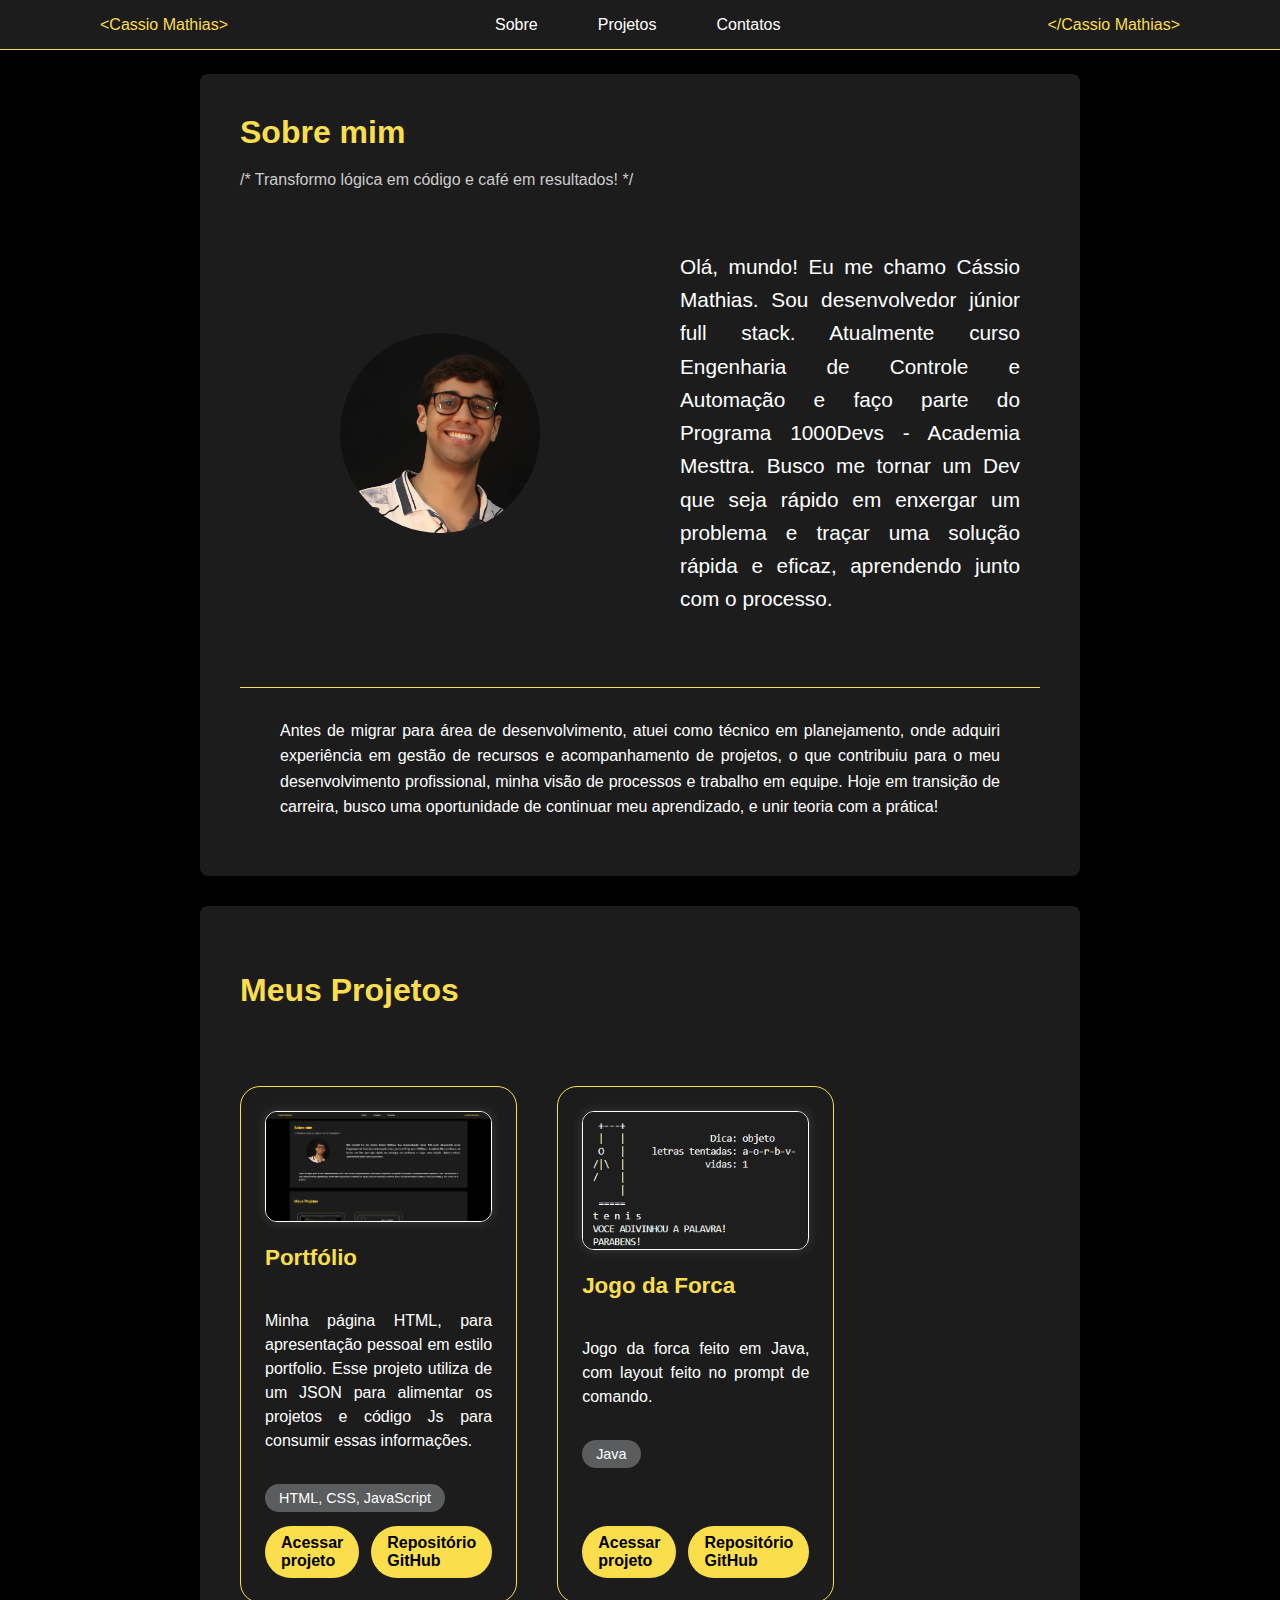
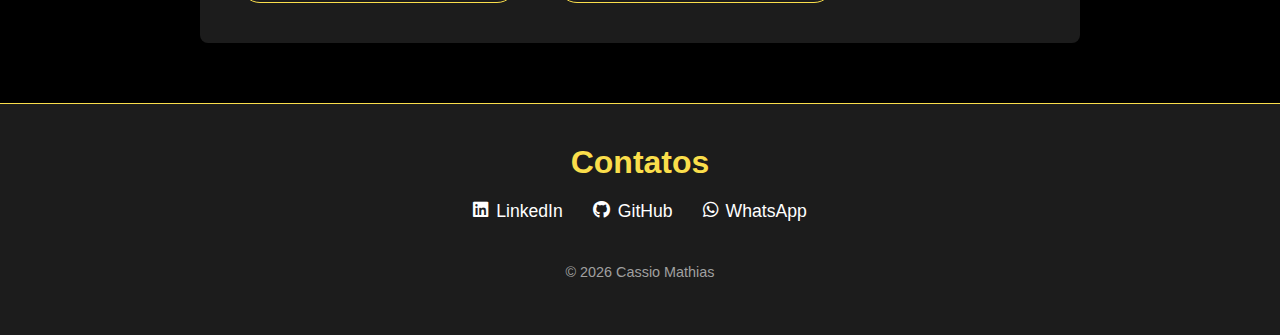
<file: index.html>
<!DOCTYPE html>
<html lang="pt-BR">

<head>
  <title>Cassio Mathias | Desenvolvedor Full Stack</title>
  <meta charset="UTF-8" />
  <meta name="viewport" content="width=device-width, initial-scale=1.0">
  <link rel="icon" href="anexos/favicon.ico">
  <link rel="stylesheet" href="styles.css">
  <link href="https://db.onlinewebfonts.com/c/fb1fb17e0be5850598ac0f40e356bf77?family=DIN+Next+Rounded+LT+W01+Medium"
    rel="stylesheet">
    <link rel="stylesheet" href="https://cdnjs.cloudflare.com/ajax/libs/font-awesome/6.5.1/css/all.min.css">
</head>

<body>
  <header>
    <h1 id="naoExibe">Portfolio Cassio Mathias</h1>
    <span id="spamEsquerda">&lt;Cassio Mathias&gt;</span>
    <nav>
      <ul>
        <li>
          <a href="#sobre">Sobre</a>
        </li>
        <li>
          <a href="#meusProjetos">Projetos</a>
        </li>
        <li>
          <a href="#contatos">Contatos</a>
        </li>
      </ul>
    </nav>
    <span id="spamDireita">&lt;/Cassio Mathias&gt;</span>
  </header>

  <section id="sobre">
    <h2>Sobre mim</h2>
    <p id="frasePessoal">/* Transformo lógica em código e café em resultados! */</p>
    <div id="divFotoApresentacao">
      <img src="anexos/fotoApresentacao.jpg" id="fotoApresentacao" alt="Foto de apresentação">
    </div>
    <p class="introducao">
      Olá, mundo! Eu me chamo Cássio Mathias.
      Sou desenvolvedor júnior full stack.
      Atualmente curso Engenharia de Controle e Automação e faço parte do Programa 1000Devs - Academia Mesttra.
      Busco me tornar um Dev que seja rápido em enxergar um problema e traçar uma solução rápida e eficaz, aprendendo junto com o processo.
    </p>
    <p class="desenvolvimento">
      Antes de migrar para área de desenvolvimento, atuei como técnico em planejamento, onde adquiri experiência em
      gestão de recursos e acompanhamento de projetos, o que contribuiu para o meu desenvolvimento profissional,
      minha visão de processos e trabalho em equipe. Hoje em transição de carreira, busco uma oportunidade de
      continuar meu aprendizado, e unir teoria com a prática!
    </p>
  </section>

  <main>
    <section id="meusProjetos">
      <h2>Meus Projetos</h2>
    </section>
  </main>

  <footer>
    <section id="contatos">
      <h2>Contatos</h2>
      <nav>
        <ul>
          <li>
            <a href="https://www.linkedin.com/in/cassiomathias" target="_blank">
              <i class="fa-brands fa-linkedin"></i>LinkedIn</a>
          </li>
          <li>
            <a href="https://github.com/CassioMathias" target="_blank">
              <i class="fa-brands fa-github"></i>GitHub</a>
          </li>
          <li>
            <a href="https://wa.me/5521968493443" target="_blank">
              <i class="fa-brands fa-whatsapp"></i>WhatsApp</a>
          </li>
        </ul>
      </nav>
      <p>© 2026 Cassio Mathias</p>
    </section>
  </footer>

  <script src="projetos.js"></script>

</body>

</html>
</file>
<file: styles.css>
@import url(https://db.onlinewebfonts.com/c/fb1fb17e0be5850598ac0f40e356bf77?family=DIN+Next+Rounded+LT+W01+Medium);

@font-face {
    font-family: "DIN Next Rounded";
    src: url("font.woff2") format("woff2"),
        url("font.woff") format("woff");
}

* {
    font-family: "DIN Next Rounded LT W01 Medium", Arial, Helvetica, sans-serif;
    color: white;
    box-sizing: border-box;
}

html {
    scroll-behavior: smooth;
}

section {
    scroll-margin-top: 80px; 
}

body {
    background-color: black;
    padding-top: 64px;
    margin: 0;
}

/* ============================= HEADER ============================= */

#naoExibe {
    position: absolute;
    width: 1px;
    height: 1px;
    padding: 0;
    margin: -1px;
    overflow: hidden;
    clip: rect(0, 0, 0, 0);
    white-space: nowrap;
    border: 0;
}

header {
    position: fixed;
    justify-content: space-between;
    /* border-bottom: 1px #48494a solid; */
    border-bottom: 1px #fade4b solid;
    top: 0;
    width: 100%;
    height: 50px;
    background: #1c1c1c;
    display: grid;
    grid-template-columns: auto auto auto;
    align-items: center;
    z-index: 1000;
}

#spamEsquerda {
    margin-left: 100px;
}

#spamDireita {
    margin-right: 100px;
}

header span {
    color: #fade4b;
    white-space: nowrap;
}

nav ul {
    display: flex;
    gap: 60px;
    margin: 0;
    padding: 0;
    list-style: none;
}

nav ul li a {
    color: #fff;
    text-decoration: none;
    padding-bottom: 6px;
    border-bottom: 2px solid transparent;
    transition: border-color 0.3s ease, color 0.3s ease;
}

nav ul li a:hover {
    border-bottom-color: #fade4b;
    color: #fade4b;
}

/* ============================= SECTION "SOBRE" ============================= */

#sobre {
    background-color: #1c1c1c;
    color: white;
    margin: 10px 200px 0;
    padding: 40px;
    border-radius: 8px;

    display: grid;
    grid-template-columns: 400px 1fr;
    gap: 20px 40px;
    align-items: center;
}

#sobre h2 {
    color: #fade4b;
    margin: 0;
    font-size: 2rem;
}

#frasePessoal {
    grid-column: 1;
    margin: 0;
    margin-bottom: 20px;
    color: #cccccc;
}

#divFotoApresentacao {
    grid-column: 1;
    display: flex;
    justify-content: center;
}

.introducao {
    grid-column: 2;
    text-align: justify;
    line-height: 1.6;
    font-size: 1.3rem;
    margin-right: 20px;
}

.desenvolvimento {
    grid-column: 1 / -1;
    margin-top: 30px;
    padding-top: 30px;
    padding-left: 40px;
    padding-right: 40px;
    border-top: 1px solid #fade4b;
    line-height: 1.6;
    text-align: justify;
}

#fotoApresentacao {
    width: 200px;
    height: 200px;
    border-radius: 50%;
    object-fit: cover;
}

#fotoApresentacao:hover {
    transition: box-shadow 0.25s ease;
    box-shadow:
        0 0 0 3px white,
        0 0 12px 6px rgba(0, 255, 255),
        0 0 24px 12px rgba(0, 0, 255);
}

/* ============================= MAIN / PROJETOS ============================= */


#meusProjetos {
    background-color: #1c1c1c;
    color: white;
    margin: 30px 200px 0;
    padding: 40px;
    border-radius: 8px;

    display: grid;
    grid-template-columns: 1fr 1fr 1fr;
    grid-template-rows: auto 1fr;
    grid-auto-rows: 1fr;
    gap: 50px 40px;
    justify-items: center;
    align-items: center;
}

#meusProjetos h2 {
    grid-column: 1 / -1;
    justify-self: start;
    text-align: left;
    color: #fade4b;
    font-size: 2rem;
}

.imagemProjetos {
    width: 100%;
    border-radius: 12px;
    border: 1px solid #ffffff;
    box-shadow: 0 0 12px rgba(255, 255, 255, 0.15);
}

#meusProjetos article {
    max-width: 400px;
    background-color: #1c1c1c;
    border-radius: 20px;
    padding: 24px;
    border: 1px solid #fade4b;
    transition: box-shadow 0.25s ease;
    height: 100%;
    display: flex;
    flex-direction: column;
}

/*<article class="${projeto.corBorda}"> */
.azul:hover {
    box-shadow:
        0 0 0 3px white,
        0 0 12px 6px rgba(0, 255, 255),
        0 0 24px 12px rgba(0, 0, 255);
        transform: translateY(-3px);
}

/*<article class="${projeto.corBorda}"> */
.vermelho:hover {
    box-shadow:
        0 0 0 3px rgba(255, 255, 255),
        0 0 12px 6px rgb(255, 33, 33),
        0 0 24px 12px rgb(255, 0, 0);
        transform: translateY(-3px);
}

/*<article class="${projeto.corBorda}"> */
.verde:hover {
    box-shadow:
        0 0 0 3px rgba(255, 255, 255),
        0 0 12px 6px rgba(0, 255, 255),
        0 0 24px 12px rgba(0, 255, 0);
        transform: translateY(-3px);
}

/*<article class="${projeto.corBorda}"> */
.roxo:hover {
    box-shadow:
        0 0 0 3px rgba(255, 255, 255),
        0 0 12px 6px rgba(185, 135, 248),
        0 0 24px 12px rgba(115, 15, 240);
        transform: translateY(-5px);
}

#meusProjetos h3 {
    color: #fade4b;
    font-size: 1.4rem;
}

#meusProjetos p:first-of-type {
    color: #ffffff;
    text-align: justify;
    line-height: 1.5;
}

#meusProjetos p:last-of-type {
    color: #ffffff;
    background-color: #5A5C5D;
    border-radius: 999px;

    padding: 6px 14px;
    width: fit-content;
    font-size: 0.9rem;
}

#meusProjetos article div {
    display: flex;
    gap: 12px;
    /* margin-top: 8px; */
    margin-top: auto;
    
}

#meusProjetos a {
    background-color: #fade4b;
    color: #000000;
    text-decoration: none;

    padding: 8px 16px;
    border-radius: 999px;
    font-weight: 600;

    transition: transform 0.2s ease, box-shadow 0.2s ease;
}

#meusProjetos a:hover {
    transform: scale(1.05);
    box-shadow: 0 0 12px rgba(250, 222, 75, 0.6);
}

/* ============================= CONTATOS ============================= */

footer {
    background-color: #1c1c1c;
    border-top: 1px solid #fade4b;
    margin-top: 60px;
    padding: 40px 0;
    width: 100%;
}

#contatos {
    display: flex;
    flex-direction: column;
    align-items: center;
    gap: 20px;
}

#contatos h2 {
    color: #fade4b;
    font-size: 2rem;
    margin: 0;
}

#contatos nav ul {
    display: flex;
    gap: 30px;
    list-style: none;
    padding: 0;
    margin: 0;
}

#contatos nav ul li a {
    color: white;
    text-decoration: none;
    font-size: 1.1rem;
    font-weight: 500;
    transition: color 0.3s ease, transform 0.3s ease;
    display: flex;
    gap: 8px;
}

/* Efeito de hover nos links sociais */
#contatos nav ul li a:hover {
    color: #fade4b;
}

#contatos p {
    color: #a0a0a0;
    font-size: 0.9rem;
}
/* ============================= RESPONSIVIDADE ============================= */

@media (max-width: 1024px) {
    #sobre, #meusProjetos {
        margin: 20px 50px 0;
    }

    #meusProjetos {
        grid-template-columns: 1fr 1fr;
    }
}

@media (max-width: 768px) {
    
    header #spamEsquerda, header #spamDireita {
        display: none;
    }

    header {
        display: flex;
        justify-content: center;
    }

    nav ul {
        gap: 20px;
    }

    #sobre {
        margin: 10px 15px 0;
        grid-template-columns: 1fr;
        padding: 20px;
        text-align: center;
    }

    #frasePessoal, #divFotoApresentacao, .introducao, .desenvolvimento {
        grid-column: 1;
        margin-right: 0;
        padding: 0;
        text-align: center;
    }

    .introducao {
        font-size: 1.1rem;
    }

    #meusProjetos {
        margin: 20px 15px 0;
        grid-template-columns: 1fr;
        padding: 20px;
    }

    #meusProjetos h2 {
        justify-self: center;
    }

    #contatos nav ul {
        flex-direction: column;
        align-items: center;
        gap: 15px;
    }
}
</file>
